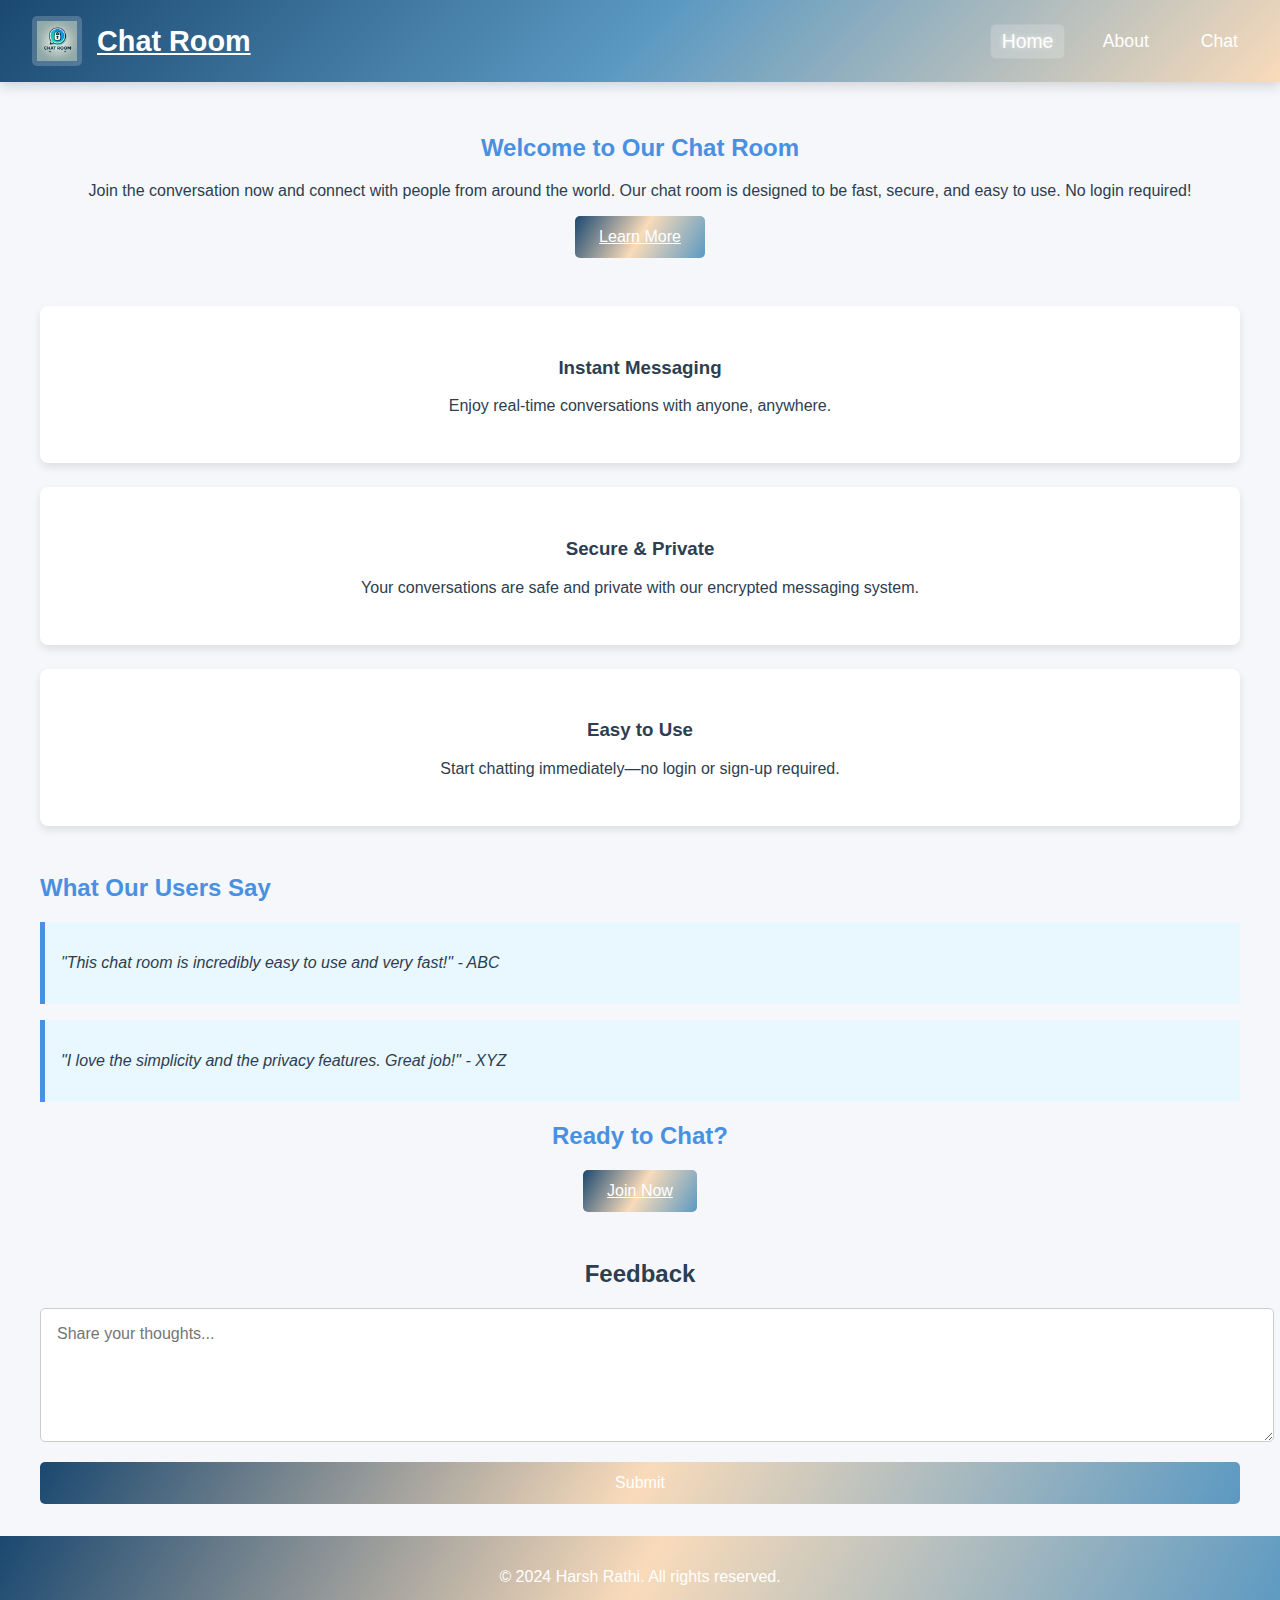
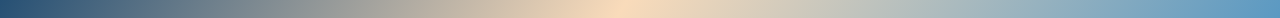
<file: index.html>
<!DOCTYPE html>
<html lang="en">
<head>
    <meta charset="UTF-8">
    <meta name="viewport" content="width=device-width, initial-scale=1.0">
    <title>Chat Room - Home</title>
    <link rel="stylesheet" href="styles.css">
</head>
<body>
    <!-- Custom Navigation bar -->
    <nav class="navbar">
        <a class="navbar-brand" href="./index.html">
            <img src="logo.png" alt="Chat Room Logo" class="logo">
            Chat Room
        </a>
        <div class="hamburger" onclick="toggleMenu()">
            <div></div>
            <div></div>
            <div></div>
        </div>
        <div class="navbar-menu">
            <a class="nav-link active" href="index.html">Home</a>
            <a class="nav-link" href="about.html">About</a>
            <a class="nav-link" href="chat.html">Chat</a>
        </div>
    </nav>

    <main class="main-content">
        <!-- Intro section -->
        <section class="intro text-center">
            <div class="container">
                <h2 class="display-4">Welcome to Our Chat Room</h2>
                <p class="lead">Join the conversation now and connect with people from around the world. Our chat room is designed to be fast, secure, and easy to use. No login required!</p>
                <a href="about.html" class="btn-primary">Learn More</a>
            </div>
        </section>

        <!-- Features section -->
        <section class="features">
            <div class="container">
                <div class="feature-box">
                    <h3>Instant Messaging</h3>
                    <p>Enjoy real-time conversations with anyone, anywhere.</p>
                </div>
                <div class="feature-box">
                    <h3>Secure & Private</h3>
                    <p>Your conversations are safe and private with our encrypted messaging system.</p>
                </div>
                <div class="feature-box">
                    <h3>Easy to Use</h3>
                    <p>Start chatting immediately—no login or sign-up required.</p>
                </div>
            </div>
        </section>

        <!-- Testimonials section -->
        <section class="testimonials">
            <div class="container">
                <h2 class="section-title">What Our Users Say</h2>
                <blockquote>
                    <p>"This chat room is incredibly easy to use and very fast!" - ABC</p>
                </blockquote>
                <blockquote>
                    <p>"I love the simplicity and the privacy features. Great job!" - XYZ</p>
                </blockquote>
            </div>
        </section>

        <!-- Call to Action -->
        <section class="cta text-center">
            <div class="container">
                <h2 class="cta-title">Ready to Chat?</h2>
                <a href="chat.html" class="btn-success">Join Now</a>
            </div>
        </section>

        <!-- Feedback Section -->
        <section class="feedback">
            <h2>Feedback</h2>
            <form id="feedbackForm">
                <textarea placeholder="Share your thoughts..." required></textarea>
                <button type="submit" class="btn-primary">Submit</button>
            </form>
        </section>
    </main>

    <!-- Footer -->
    <footer class="footer">
        <p>&copy; 2024 Harsh Rathi. All rights reserved.</p>
    </footer>

    <!-- Custom JS -->
    <script src="script.js"></script>
    <script>
        function toggleMenu() {
            document.querySelector('.navbar-menu').classList.toggle('active');
        }
    </script>
</body>
</html>
</file>
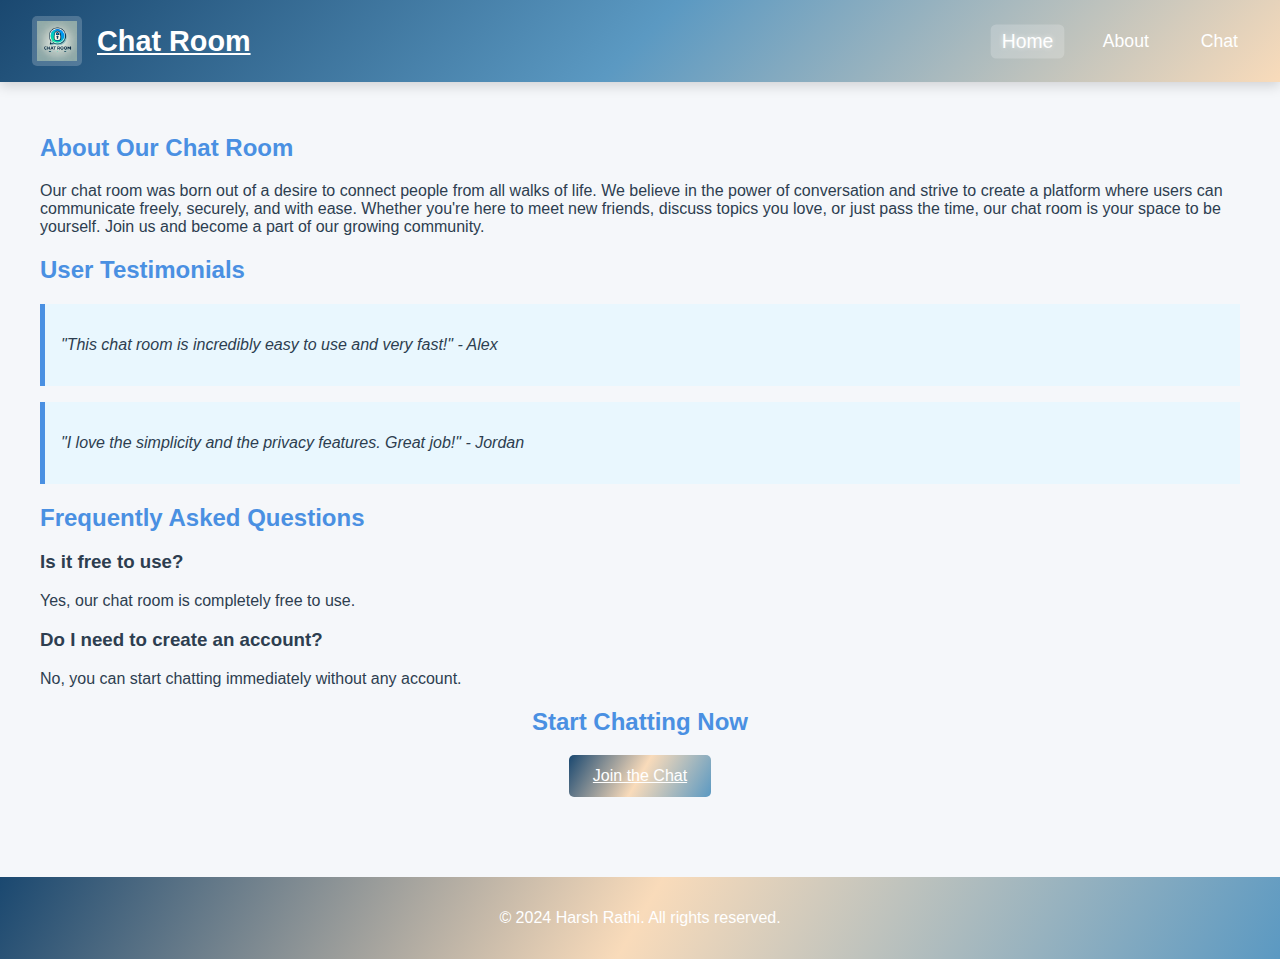
<file: about.html>
<!DOCTYPE html>
<html lang="en">
<head>
    <meta charset="UTF-8">
    <meta name="viewport" content="width=device-width, initial-scale=1.0">
    <title>Chat Room - About</title>
    <link rel="stylesheet" href="styles.css">
</head>
<body>
    <!-- Custom Navigation bar -->
    <nav class="navbar">
        <a class="navbar-brand" href="./index.html">
            <img src="logo.png" alt="Chat Room Logo" class="logo">
            Chat Room
        </a>
        <div class="hamburger" onclick="toggleMenu()">
            <div></div>
            <div></div>
            <div></div>
        </div>
        <div class="navbar-menu">
            <a class="nav-link active" href="index.html">Home</a>
            <a class="nav-link" href="about.html">About</a>
            <a class="nav-link" href="chat.html">Chat</a>
        </div>
    </nav>
    <main class="main-content">
        <!-- About section -->
        <section class="about-section">
            <div class="container">
                <h2 class="section-title">About Our Chat Room</h2>
                <p class="lead">Our chat room was born out of a desire to connect people from all walks of life. We believe in the power of conversation and strive to create a platform where users can communicate freely, securely, and with ease. Whether you're here to meet new friends, discuss topics you love, or just pass the time, our chat room is your space to be yourself. Join us and become a part of our growing community.</p>
            </div>
        </section>

        <!-- Testimonials -->
        <section class="testimonials">
            <div class="container">
                <h2 class="section-title">User Testimonials</h2>
                <blockquote>
                    <p>"This chat room is incredibly easy to use and very fast!" - Alex</p>
                </blockquote>
                <blockquote>
                    <p>"I love the simplicity and the privacy features. Great job!" - Jordan</p>
                </blockquote>
            </div>
        </section>

        <!-- FAQ -->
        <section class="faq">
            <div class="container">
                <h2 class="section-title">Frequently Asked Questions</h2>
                <div class="faq-item">
                    <h3>Is it free to use?</h3>
                    <p>Yes, our chat room is completely free to use.</p>
                </div>
                <div class="faq-item">
                    <h3>Do I need to create an account?</h3>
                    <p>No, you can start chatting immediately without any account.</p>
                </div>
            </div>
        </section>

        <!-- Call to Action -->
        <section class="cta text-center">
            <div class="container">
                <h2 class="cta-title">Start Chatting Now</h2>
                <a href="chat.html" class="btn-success">Join the Chat</a>
            </div>
        </section>
    </main>

    <!-- Footer -->
    <footer class="footer">
        <p>&copy; 2024 Harsh Rathi. All rights reserved.</p>
    </footer>

    <!-- Custom JS -->
    <script src="script.js"></script>
    <script>
        function toggleMenu() {
            document.querySelector('.navbar-menu').classList.toggle('active');
        }
    </script>
</body>
</html>
</file>
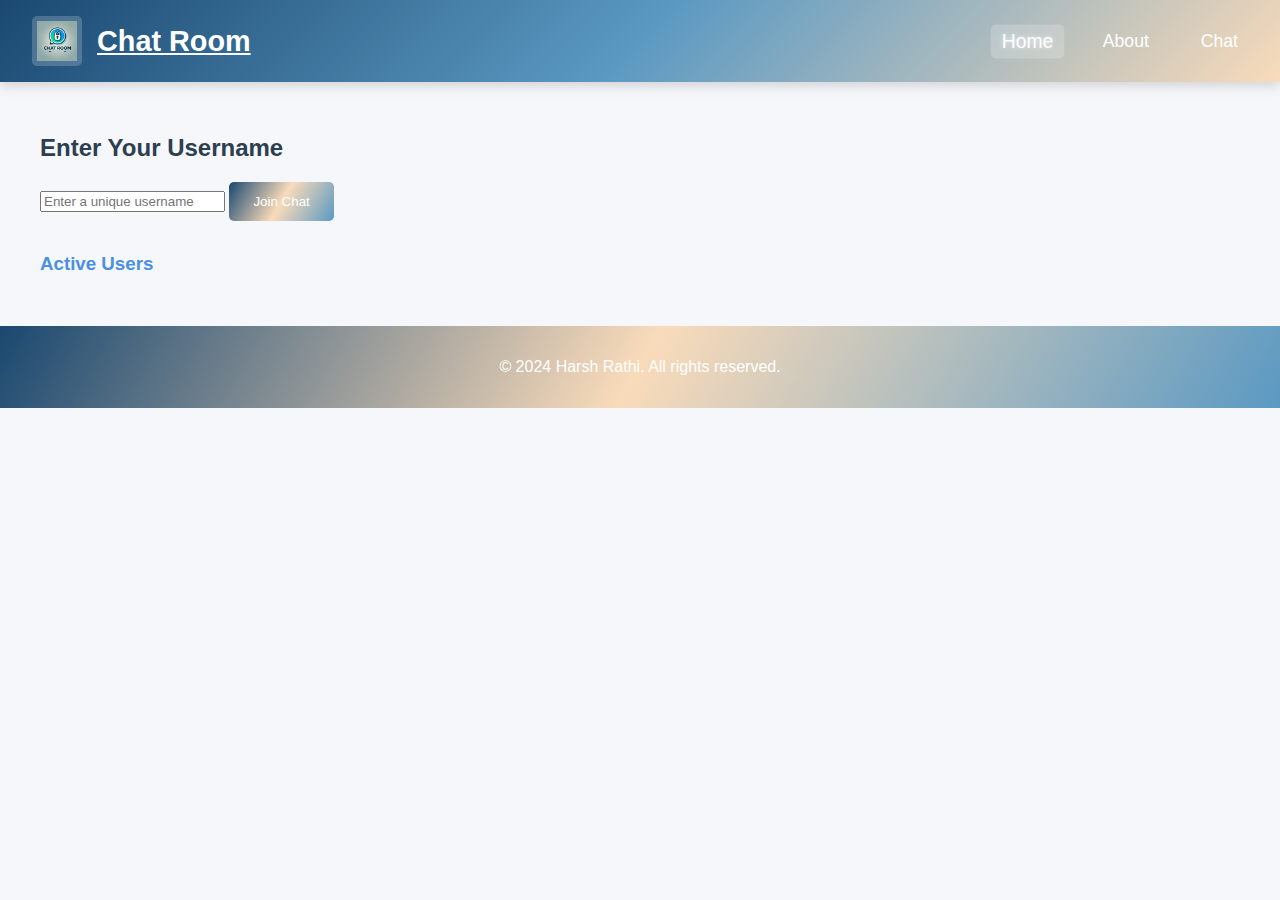
<file: chat.html>
<!DOCTYPE html>
<html lang="en">
<head>
    <meta charset="UTF-8">
    <meta name="viewport" content="width=device-width, initial-scale=1.0">
    <title>Chat Room - Chat</title>
    <link rel="stylesheet" href="styles.css">
</head>
<body>
    <!-- Custom Navigation bar -->
    <nav class="navbar">
        <a class="navbar-brand" href="./index.html">
            <img src="logo.png" alt="Chat Room Logo" class="logo">
            Chat Room
        </a>
        <div class="hamburger" onclick="toggleMenu()">
            <div></div>
            <div></div>
            <div></div>
        </div>
        <div class="navbar-menu">
            <a class="nav-link active" href="index.html">Home</a>
            <a class="nav-link" href="about.html">About</a>
            <a class="nav-link" href="chat.html">Chat</a>
        </div>
    </nav>
    <main class="main-content">
        <!-- Section to collect username -->
        <section id="usernameSection" class="username-section">
            <h2>Enter Your Username</h2>
            <form id="usernameForm">
                <input type="text" id="usernameInput" placeholder="Enter a unique username" required>
                <button type="submit" class="btn-primary">Join Chat</button>
            </form>
            <p id="usernameError" class="error-message"></p>
        </section>

        <!-- Section for live chat -->
        <section class="chat-section" id="chatSection" style="display:none;">
            <h2>Live Chat</h2>
            <div class="chat-box" id="chatBox">
                <!-- Messages will appear here -->
            </div>
            <form id="chatForm">
                <input type="text" id="chat-input" name="chat-input" placeholder="Type your message here..." required>
                <button type="submit" class="btn-success">Send</button>
            </form>
        </section>

        <!-- Online Users Section -->
        <section class="online-users" id="onlineUsers">
            <h3>Active Users</h3>
            <ul id="userList"></ul>
        </section>
    </main>

    <!-- Footer -->
    <footer class="footer">
        <p>&copy; 2024 Harsh Rathi. All rights reserved.</p>
    </footer>

    <!-- Custom JS -->
    <script src="script.js"></script>
    <script>
        function toggleMenu() {
            document.querySelector('.navbar-menu').classList.toggle('active');
        }
    </script>
</body>
</html>
</file>
<file: styles.css>
/* Global Styles */
body {
    font-family: 'Roboto', sans-serif;
    background-color: #F5F7FA;
    color: #2D3E50;
    margin: 0;
    padding: 0;
}

/* Logo Style */
.logo {
    height: 40px;
    width: auto;
    margin-right: 15px;
    vertical-align: middle;
    padding: 5px;
    border-radius: 5px;
    background-color: rgba(255, 255, 255, 0.2);
}

/* Navbar */
.navbar {
    background: linear-gradient(135deg, #1A4870 0%, #5B99C2 50%, #F9DBBA 100%);
    padding: 1rem 2rem;
    box-shadow: 0 4px 12px rgba(0, 0, 0, 0.15);
    display: flex;
    align-items: center;
    justify-content: space-between;
    flex-direction: row;
}

.navbar-brand {
    font-weight: bold;
    color: #FFFFFF;
    font-size: 1.8rem;
    display: flex;
    align-items: center;
}

.navbar-menu {
    display: flex;
    gap: 2rem;
}

.nav-link {
    color: #FFFFFF;
    text-decoration: none;
    font-size: 1.1rem;
    transition: color 0.3s ease, transform 0.3s ease;
    padding: 5px 10px;
}

.nav-link:hover,
.nav-link.active {
    color: #FFFFFF;
    background-color: rgba(255, 255, 255, 0.2);
    border-radius: 5px;
    text-shadow: 0px 0px 5px rgba(255, 255, 255, 0.7);
    transform: scale(1.1);
}

/* Hamburger Menu for Small Screens */
.hamburger {
    display: none;
    flex-direction: column;
    cursor: pointer;
    transition: transform 0.3s ease;
}

.hamburger div {
    width: 25px;
    height: 3px;
    background-color: #fff;
    margin: 4px 0;
    transition: 0.4s;
}

/* Toggle Navbar Menu */
.navbar-menu.active {
    display: flex;
    flex-direction: column;
    gap: 1rem;
    position: absolute;
    top: 70px;
    left: 0;
    background: #1A4870;
    width: 100%;
    padding: 1rem;
    box-shadow: 0 4px 8px rgba(0, 0, 0, 0.15);
}

@media (max-width: 768px) {
    .navbar-menu {
        display: none;
    }

    .hamburger {
        display: flex;
        margin-left: auto;
    }

    .navbar {
        align-items: center;
    }

    .navbar-menu.active {
        flex-direction: column;
        align-items: flex-start;
    }
}

/* Main Content */
.main-content {
    max-width: 1200px;
    margin: auto;
    padding: 2rem 1rem;
    color: #2D3E50;
}

.intro,
.features,
.cta {
    margin-bottom: 3rem;
    text-align: center;
}

.intro h2,
.cta h2,
.section-title {
    font-weight: 700;
    color: #4A90E2;
}

.feature-box {
    padding: 2rem;
    background-color: #FFFFFF;
    border-radius: 8px;
    box-shadow: 0 4px 8px rgba(0, 0, 0, 0.1);
    margin-bottom: 1.5rem;
}

.testimonials blockquote {
    padding: 1rem;
    background-color: #E9F7FE;
    border-left: 5px solid #4A90E2;
    margin: 1rem 0;
    font-style: italic;
}

.blog-post {
    padding: 1.5rem;
    background-color: #FFFFFF;
    border-radius: 8px;
    box-shadow: 0 4px 8px rgba(0, 0, 0, 0.1);
    margin-bottom: 2rem;
}

.btn-primary, .btn-success {
    display: inline-block;
    padding: 0.75rem 1.5rem;
    color: #FFFFFF;
    background: linear-gradient(300deg, #5B99C2, #F9DBBA, #1A4870);
    border: none;
    border-radius: 5px;
    cursor: pointer;
    transition: background-color 0.3s ease;
}

.btn-primary:hover, .btn-success:hover {
    background-color: #4A90E2;
}

/* Footer */
.footer {
    background: linear-gradient(300deg, #5B99C2, #F9DBBA, #1A4870);
    color: #FFFFFF;
    text-align: center;
    padding: 1rem;
}

/* Chat Box */
.chat-box {
    height: 400px;
    overflow-y: auto;
    background-color: #FFFFFF;
    color: #2D3E50;
    border-radius: 8px;
    padding: 1rem;
    box-shadow: 0 4px 8px rgba(0, 0, 0, 0.1);
}

.message {
    margin-bottom: 1rem;
    padding: 1rem;
    background-color: #E9F7FE;
    border-radius: 4px;
    text-align: left;
}

.message p {
    margin: 0;
    font-size: 1rem;
    color: #2D3E50;
}

/* Timestamp */
.timestamp {
    font-size: 0.8rem;
    color: #888;
    margin-left: 10px;
}

/* Error Message */
.error-message {
    color: #D9534F;
    font-size: 0.9rem;
    margin-top: 1rem;
}

/* Online Users Section */
.online-users {
    margin-top: 2rem;
}

.online-users h3 {
    color: #4A90E2;
    font-weight: bold;
}

.online-users ul {
    list-style: none;
    padding: 0;
    margin: 0;
}

.online-users li {
    background-color: #F5F7FA;
    padding: 0.5rem;
    border-radius: 4px;
    margin-bottom: 0.5rem;
}

/* Feedback Section */
.feedback {
    margin-top: 3rem;
    text-align: center;
}

.feedback textarea {
    width: 100%;
    height: 100px;
    padding: 1rem;
    margin-bottom: 1rem;
    border-radius: 5px;
    border: 1px solid #ccc;
    font-size: 1rem;
    font-family: 'Roboto', sans-serif;
}

.feedback button {
    width: 100%;
    font-size: 1rem;
}

/* Chat Form Input and Button */
#chatForm {
    display: flex;
    align-items: center;
    gap: 10px;
    margin-top: 10px;
}

#chat-input {
    flex-grow: 1;
    padding: 10px;
    border-radius: 5px;
    border: 1px solid #ccc;
    font-size: 1rem;
    font-family: 'Roboto', sans-serif;
    box-shadow: 0 2px 4px rgba(0, 0, 0, 0.1);
}

#chatForm button {
    padding: 10px 20px;
    font-size: 1rem;
    border: none;
    border-radius: 5px;
    background: linear-gradient(300deg, #5B99C2, #F9DBBA, #1A4870);
    color: #FFFFFF;
    cursor: pointer;
    transition: background-color 0.3s ease, transform 0.3s ease;
    box-shadow: 0 2px 4px rgba(0, 0, 0, 0.2);
}

#chatForm button:hover {
    background: linear-gradient(300deg, #4A90E2, #3B679E, #2A4870);
    transform: scale(1.05);
}

/* Responsive Design */
@media (max-width: 768px) {
    .navbar-menu {
        display: none;
    }

    .navbar-menu.active {
        display: flex;
        flex-direction: column;
        gap: 1rem;
        position: absolute;
        top: 60px;
        left: 0;
        background: linear-gradient(300deg, #5B99C2, #F9DBBA, #1A4870);
        width: 100%;
        padding: 1rem;
        box-shadow: 0 4px 8px rgba(0, 0, 0, 0.1);
    }

    .hamburger {
        display: flex;
        margin-left: auto;
    }

    .chat-box {
        height: 300px; /* Reduce height for smaller screens */
    }

    .navbar {
        padding: 0.5rem 1rem;
    }

    .intro, .features, .cta {
        padding: 1rem;
    }

    .feature-box {
        padding: 1rem;
    }

    .btn-primary, .btn-success {
        padding: 0.5rem 1rem;
    }

    .message {
        padding: 0.5rem;
    }
}
</file>
